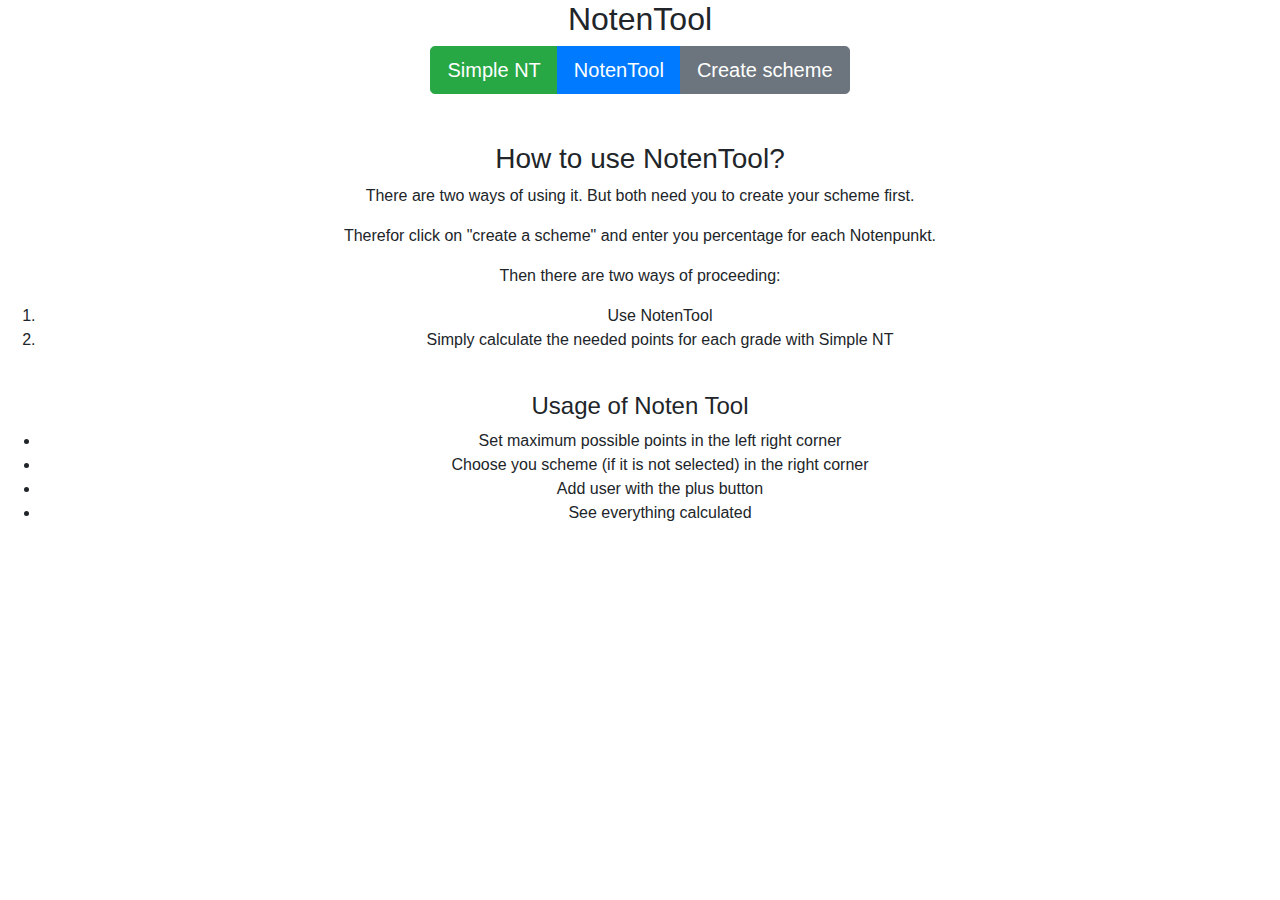
<file: index.html>
<!DOCTYPE html>
<html lang="en">
<head>
    <meta charset="UTF-8">
    <title>NotenTool</title>
    <link rel="stylesheet" href="css/home.css">
    <link rel="stylesheet" href="https://stackpath.bootstrapcdn.com/bootstrap/4.3.1/css/bootstrap.min.css" integrity="sha384-ggOyR0iXCbMQv3Xipma34MD+dH/1fQ784/j6cY/iJTQUOhcWr7x9JvoRxT2MZw1T" crossorigin="anonymous">
</head>
<body>
<h2 class="title">NotenTool</h2>
<div class="center">
    <div class="btn-group">
        <button type="button" onclick="location.href = 'snt.html'" class="btn btn-success btn-lg">Simple NT</button>
        <button type="button" onclick="location.href = 'calc.html'" class="btn btn-primary btn-lg">NotenTool</button>
        <button type="button" onclick="location.href = 'editSheet.html'" class="btn btn-secondary btn-lg">Create scheme</button>
    </div>
</div>
<br><br>
    <div style="text-align: center">
        <h3>How to use NotenTool?</h3>
        <p>There are two ways of using it. But both need you to create your scheme first.</p>
        <p>Therefor click on "create a scheme" and enter you percentage for each Notenpunkt.</p>
        <p>Then there are two ways of proceeding:</p>
        <ol>
            <li>Use NotenTool</li>
            <li>Simply calculate the needed points for each grade with Simple NT</li>
        </ol><br>
        <h4>
            Usage of Noten Tool
        </h4>
        <ul>
            <li>Set maximum possible points in the left right corner</li>
            <li>Choose you scheme (if it is not selected) in the right corner</li>
            <li>Add user with the plus button</li>
            <li>See everything calculated</li>
        </ul>
    </div>
</body>
</html>
</file>
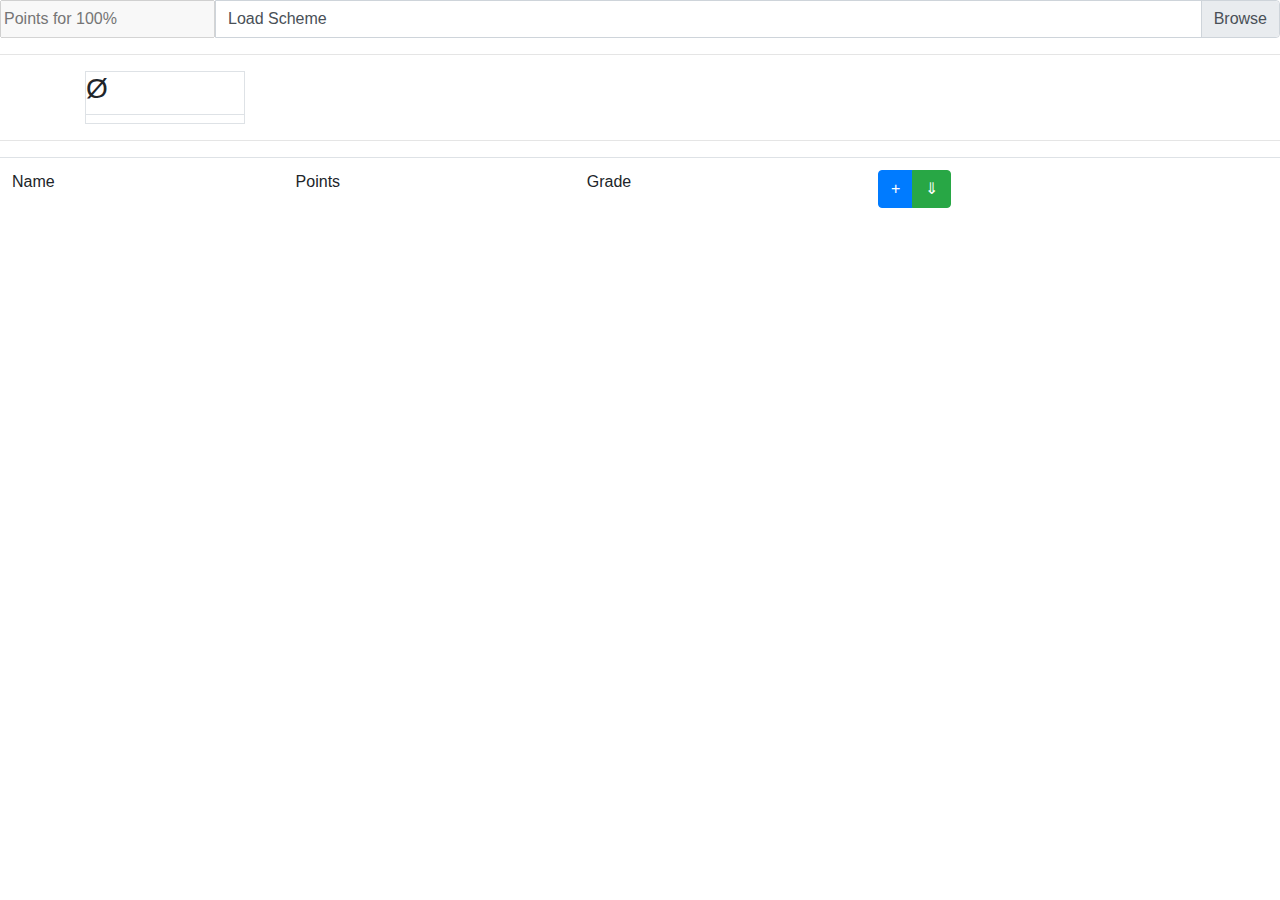
<file: calc.html>
<!DOCTYPE html>
<html lang="en">
<head>
    <meta charset="UTF-8">
    <title>Calculate Grades</title>
    <link rel="stylesheet" href="css/calc.css">
    <link rel="stylesheet" href="https://stackpath.bootstrapcdn.com/bootstrap/4.3.1/css/bootstrap.min.css" integrity="sha384-ggOyR0iXCbMQv3Xipma34MD+dH/1fQ784/j6cY/iJTQUOhcWr7x9JvoRxT2MZw1T" crossorigin="anonymous">
</head>
<body>
<div class="input-group mb-3">
    <input type="number" class="custom-number" disabled id="maxPoints" min="0" placeholder="Points for 100%"><br>
    <div class="custom-file">
        <input class="custom-file-input" style="display: none;" accept=".ntt" type="file" id="loadScheme"><br>
        <label for="loadScheme" class="custom-file-label">Load Scheme</label>
    </div>
</div>
<hr/>
<div class="container">
    <div class="row">
        <div class="col-2">
            <div class="container border">
                <div class="row border-bottom">
                    <h3>Ø</h3>
                </div>
                <div class="row">
                    <h5 id="average"></h5>
                    <h5 id="median"></h5>
                </div>
            </div>
        </div>
    </div>
</div>
<hr/>
<div class="center">
    <table class="table table-striped">
        <thead>
        <tr>
            <td scope="col">Name</td>
            <td scope="col">Points</td>
            <td scope="col">Grade</td>
            <td scope="col">
                <div class="btn-group">
                    <button class="btn btn-primary" onclick="document.getElementById('addModal').style.display = 'block';">+</button>
                    <button onclick="downloadData()" class="btn btn-success">⇓</button>
                </div>
            </td>
        </tr>
        </thead>
        <tbody id="table">
        </tbody>
    </table>
</div>
<div id="addModal" class="modal">
    <!-- Modal content -->
    <div class="modal-content">
        <label for="newUser_name">Name: </label><input id="newUser_name"><br><br>
        <label for="newUser_points">Points: </label><input id="newUser_points" min=0 type="number"><br><br><br><br>
        <button id="newUser_add" class="btn btn-primary" onclick="let name = document.getElementById('newUser_name').value;addPupil(name);setPoints(name, parseInt(document.getElementById('newUser_points').value));calculateGrades(name);document.getElementById('addModal').style.display = 'none';">Add pupil</button>
    </div>
</div>
<div id="editModal" class="modal">
    <div class="modal-content">
        <p>Name: </p><p id="editUser_name"></p>
        <label for="editUser_points">Points: </label><input id="editUser_points" min=0 type="number"><br><br><br><br>
        <button id="editUser_add" class="btn btn-primary" onclick="let name = document.getElementById('editUser_name').innerText;setPoints(name, parseInt(document.getElementById('editUser_points').value));calculateGrades(name);document.getElementById('editModal').style.display = 'none';">Edit pupil</button>
    </div>
</div>
</body>
<script src="js/modalHelper.js"></script>
<script src="js/stats.js"></script>
<script src="js/notenTool.js"></script>
<script src="js/schemeChooser.js"></script>
</html>
</file>
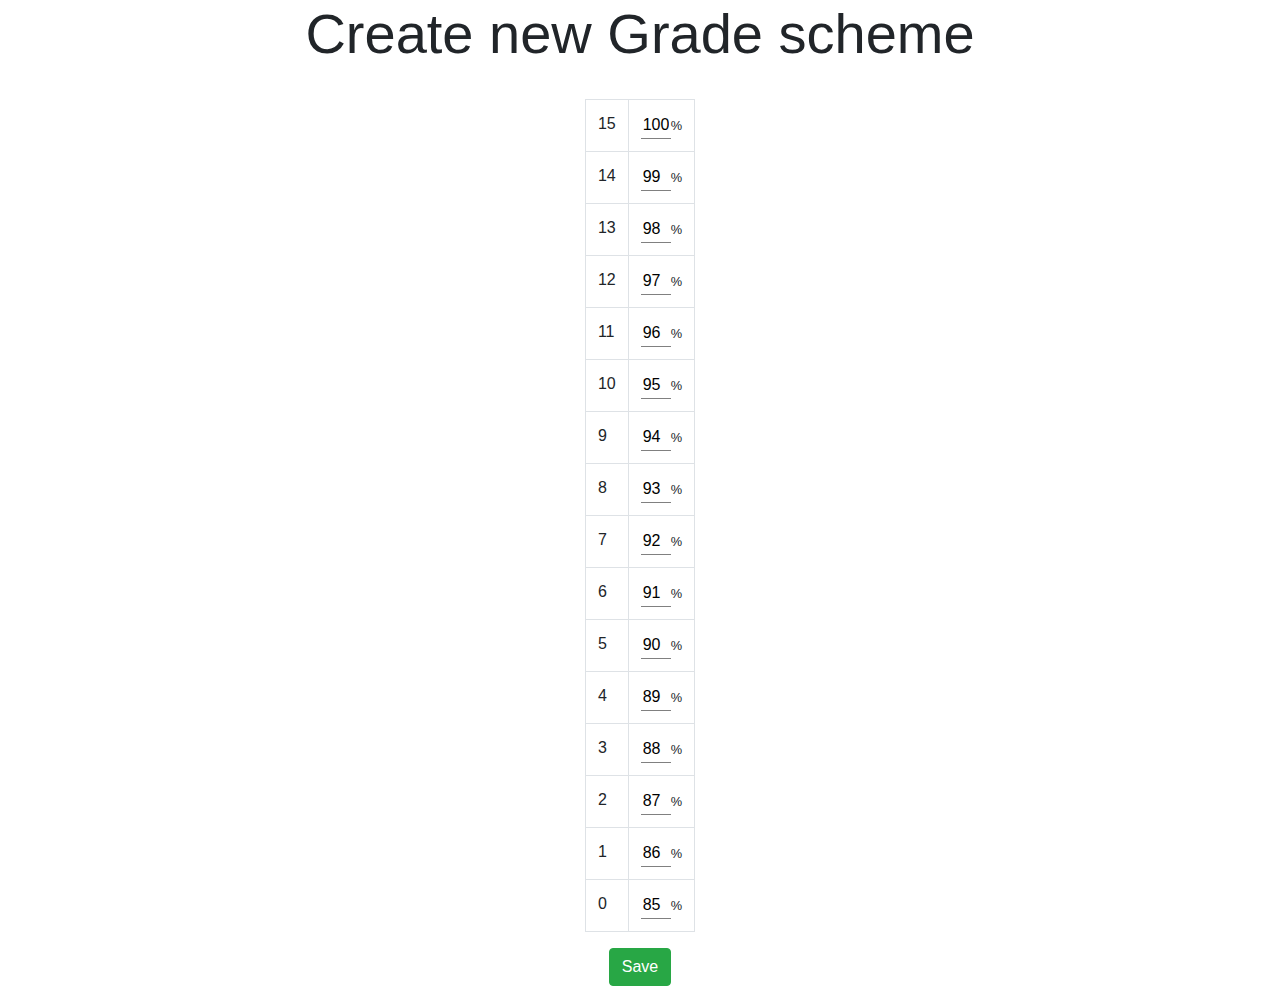
<file: editSheet.html>
<!DOCTYPE html>
<html lang="en">
<head>
    <meta charset="UTF-8">
    <title>Edit Sheet</title>
    <link rel="stylesheet" href="css/editSheet.css">
    <script src="js/editSheet.js"></script>
    <link rel="stylesheet" href="https://stackpath.bootstrapcdn.com/bootstrap/4.3.1/css/bootstrap.min.css" integrity="sha384-ggOyR0iXCbMQv3Xipma34MD+dH/1fQ784/j6cY/iJTQUOhcWr7x9JvoRxT2MZw1T" crossorigin="anonymous">
</head>
<body>
<h1 class="display-4 text-center">Create new Grade scheme</h1>
<li class="divider"></li>
<div class="center">
    <div id="inputTable">
        <table class="table table-bordered">
            <tbody id="inputsPercentage">
            <script>
                const inputs = document.getElementById('inputsPercentage');
                let inputsHTML = '';
                for (let grade = 15; grade >= 0; grade--) {
                    inputsHTML += '<tr><td>' + grade + '</td><td><input type="number" min="0" max="100" class="percentageInput" id="grade' + grade + '" onchange=validatePercentage(' + grade + ') value="' + (85 + grade) + '"><small>%</small></td></tr>'
                }
                inputs.innerHTML = inputsHTML;
            </script>
            </tbody>
        </table>
        <div class="center">
            <button type="button" class="btn btn-success float-right" onclick="downloadConfig()">Save</button>
        </div>
    </div>
</div>
</body>
</html>
</file>
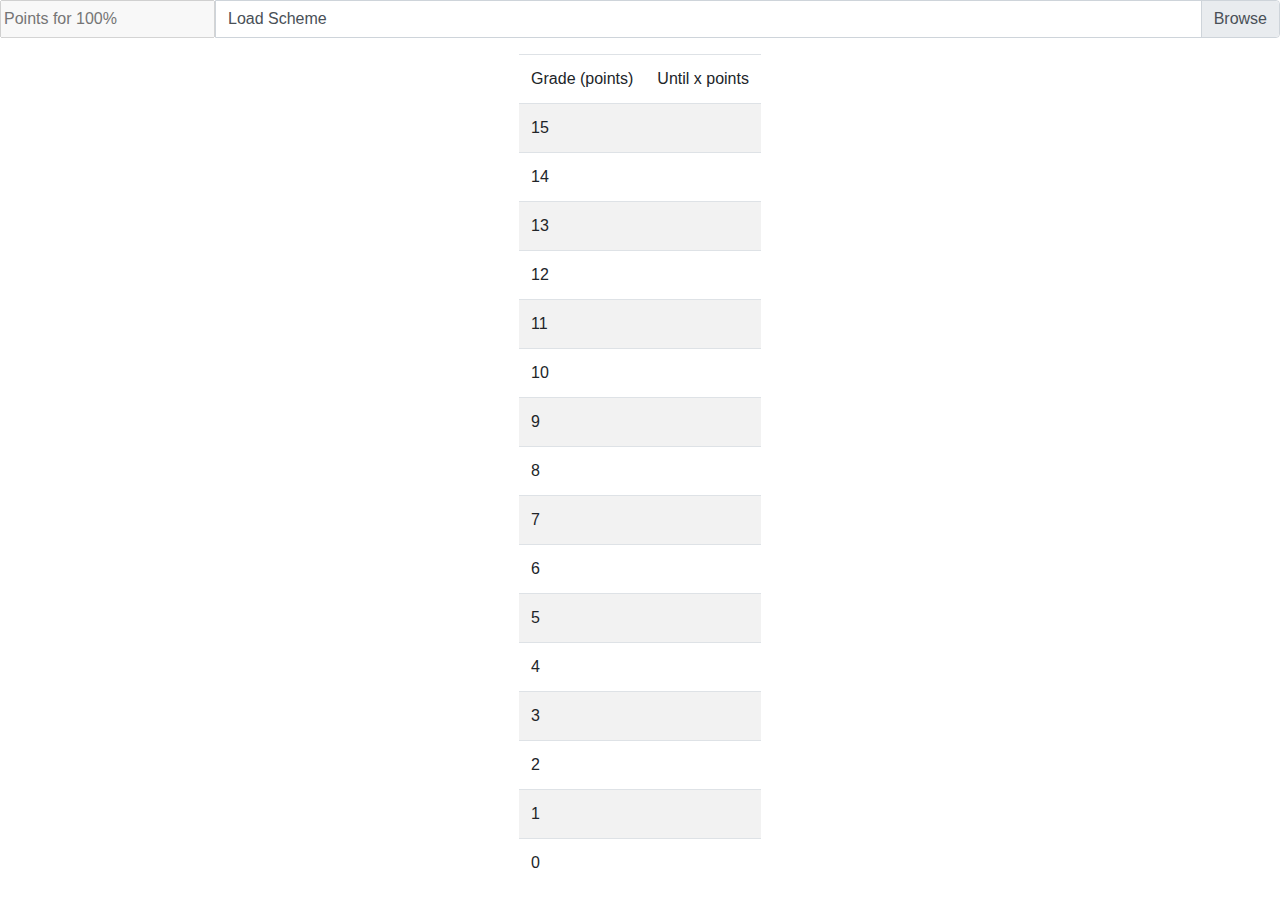
<file: snt.html>
<!DOCTYPE html>
<html lang="en">
<head>
    <meta charset="UTF-8">
    <title>Simple Noten Tool</title>
    <link rel="stylesheet" href="css/snt.css">
    <link rel="stylesheet" href="https://stackpath.bootstrapcdn.com/bootstrap/4.3.1/css/bootstrap.min.css" integrity="sha384-ggOyR0iXCbMQv3Xipma34MD+dH/1fQ784/j6cY/iJTQUOhcWr7x9JvoRxT2MZw1T" crossorigin="anonymous">
</head>
<body>
<div class="input-group mb-3">
    <input type="number" class="custom-number" disabled id="maxPoints" min="0" placeholder="Points for 100%"><br>
    <div class="custom-file">
        <input class="custom-file-input" style="display: none;" accept=".ntt" type="file" id="loadScheme"><br>
        <label for="loadScheme" class="custom-file-label">Load Scheme</label>
    </div>
</div>
<div class="center">
    <div id="outputTable">
        <table class="table table-striped">
            <thead>
            <tr>
                <td scope="row">Grade (points)</td>
                <td scope="row">Until x points</td>
            </tr>
            </thead>
            <tbody id="outputPoints">
            <script>
                const outputs = document.getElementById('outputPoints');
                let outputHTML = '';
                for (let grade = 15; grade >= 0; grade--) {
                    outputHTML += '<tr><td>' + grade + '</td><td id="output_grade_' + grade + '"></td></tr>'
                }
                outputs.innerHTML = outputHTML;
            </script>
            </tbody>
        </table>
    </div>
</div>
<script src="js/simpleNotenTool.js"></script>
<script src="js/schemeChooser.js"></script>
</body>
</html>
</file>
<file: css/home.css>
.title {
    text-align: center;
}
.center {
    display: flex;
    justify-content: center;
    align-items: center;
}
</file>
<file: css/calc.css>
.center {
    display: flex;
    justify-content: center;
    align-items: center;
}
/* The Modal (background) */
.modal {
    display: none; /* Hidden by default */
    position: fixed; /* Stay in place */
    z-index: 1; /* Sit on top */
    padding-top: 100px; /* Location of the box */
    left: 0;
    top: 0;
    width: 100%; /* Full width */
    height: 100%; /* Full height */
    overflow: auto; /* Enable scroll if needed */
    background-color: rgb(0,0,0); /* Fallback color */
    background-color: rgba(0,0,0,0.4); /* Black w/ opacity */
}

/* Modal Content */
.modal-content {
    background-color: #fefefe;
    margin: auto;
    padding: 20px;
    border: 1px solid #888;
    width: 80%;
}
</file>
<file: css/editSheet.css>
.percentageInput{
    border: none;
    border-bottom: grey solid 1px;
    width: 30px;
    -moz-appearance: textfield;
}
.percentageInput::-webkit-inner-spin-button,
.percentageInput::-webkit-outer-spin-button {
    -webkit-appearance: none;
    margin:0;
}
.center {
    display: flex;
    justify-content: center;
    align-items: center;
}
</file>
<file: css/snt.css>
.center {
    display: flex;
    justify-content: center;
    align-items: center;
}
</file>
